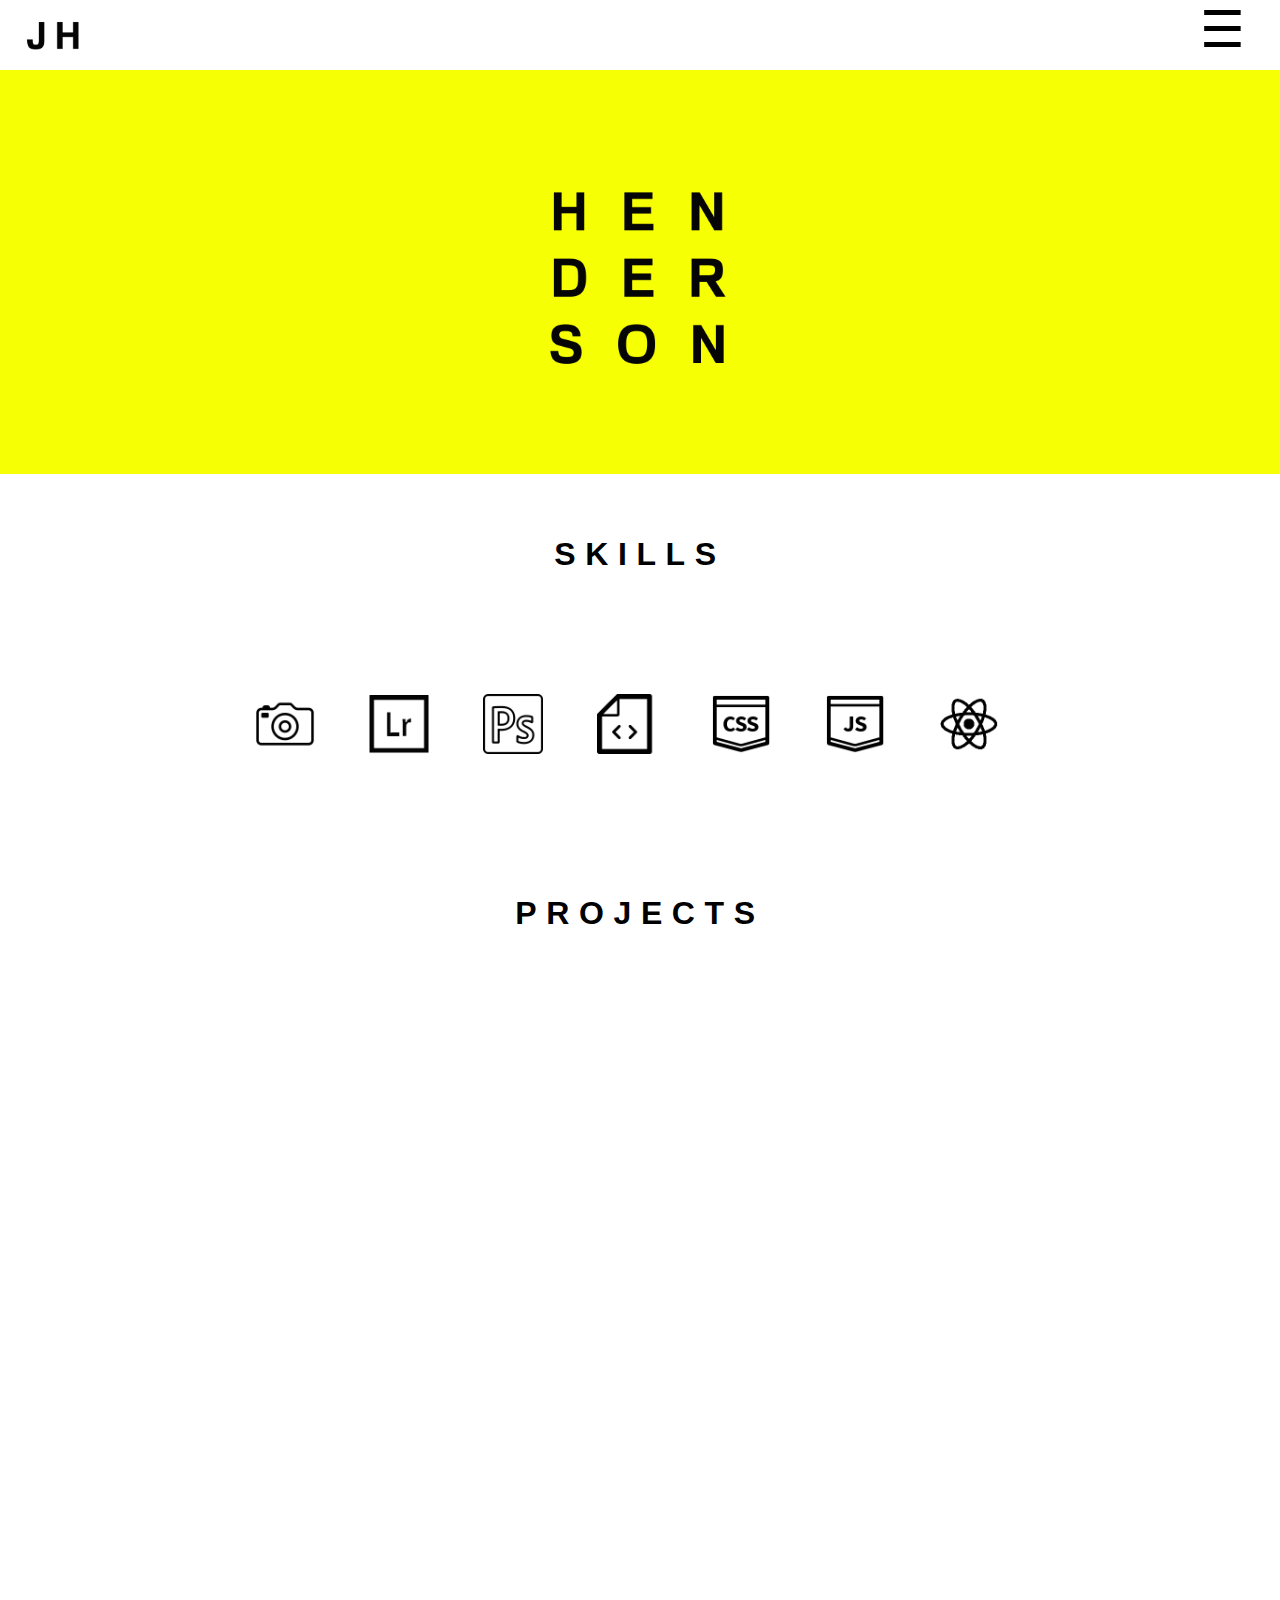
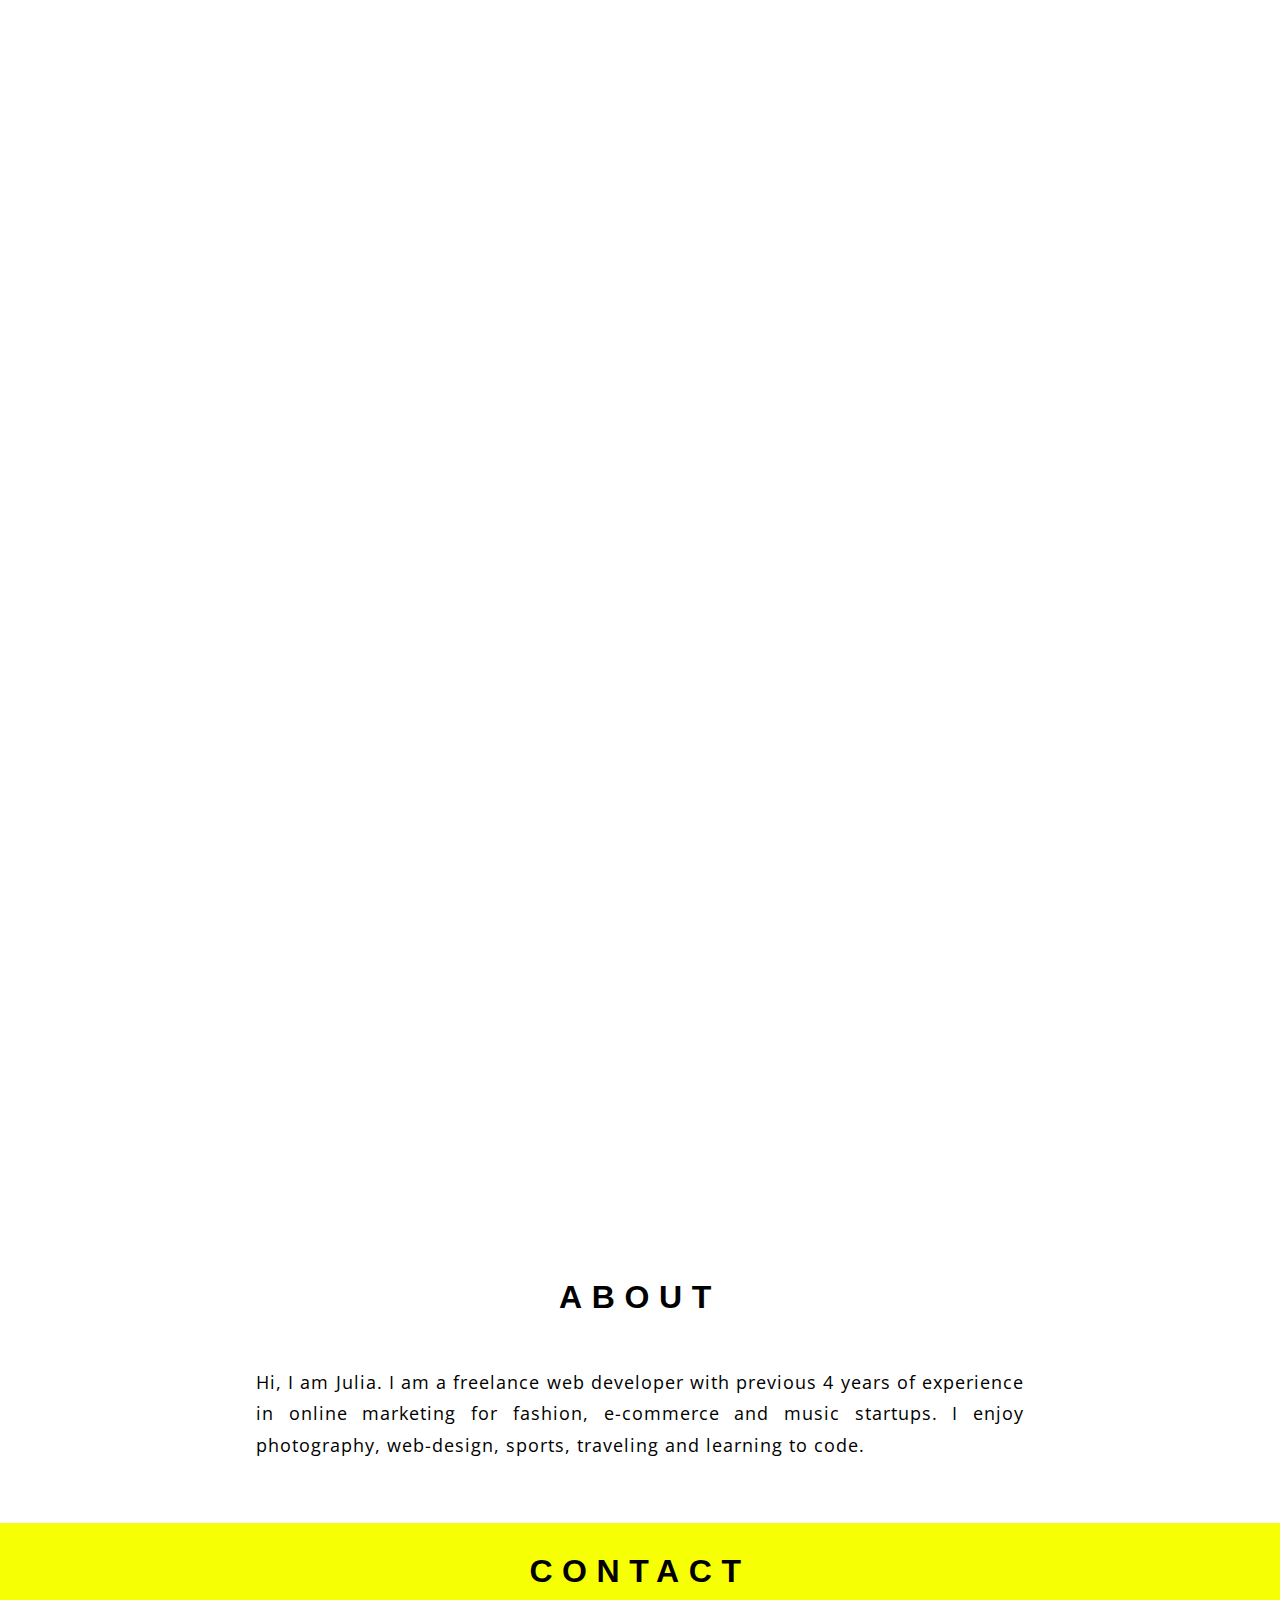
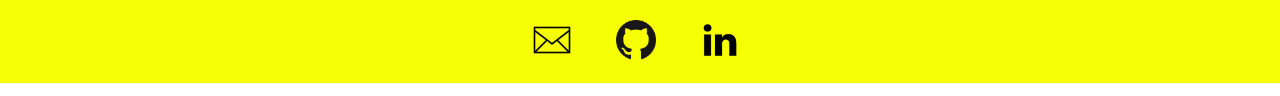
<file: index.html>
<!DOCTYPE html>
<html>
<head>
  <title>Julia Henderson</title>
  <link href='https://fonts.googleapis.com/css?family=Open+Sans:300' rel='stylesheet' type='text/css'>
  <link rel="stylesheet" type="text/css" href="css/reset.css">
  <link rel="stylesheet" type="text/css" href="css/style.css">
  <meta name="viewport" content="width=device-width, initial-scale=1.0">
  <script type="text/javascript">
    function openNav(){
      document.getElementById("mySidenav").style.width = "250px";
    }
    function closeNav(){
      document.getElementById("mySidenav").style.width = "0";
    }
  </script>
  <script type="text/javascript">
    function rollover(main_image) {
      main_image.src="images/henderson_3.png";
    }
    function mouseaway (main_image){
      main_image.src="images/henderson.png"
    }
  </script>
  <script type="text/javascript">
    function openInNewWindow1(){
      window.open("https://github.com/yuliahenderson");
    }
  </script>
  <script type="text/javascript">
    function openInNewWindow2(){
      window.open("https://www.linkedin.com/in/julia-henderson-11b9b73b");
    }
  </script>
</head>
<body>
<div class = "wrapper">
<header>
<div id="logo">
<img class="logo" src="images/jh_logo.png">
</div>
<div id="mySidenav" class="sidenav">
  <a href="#" class="closebtn" onclick="closeNav()">&#215</a>
  <a href="#about_me">About</a>
  <a href="#skills">Skills</a>
  <a href="#projects">Projects</a>
  <a href="#contact_info">Contacts</a>
</div>
<span onclick="openNav()">&#9776</span>
</header>
<section id ="intro_row">
<img class = "hero_logo" src="images/henderson.png" onmouseover="rollover(this)" onmouseout="mouseaway(this)">
</section>
<section id = "skills">
<h2>SKILLS</h2>
<article id = "skills_list">
  <img class ="skills_set" src="images/camera_icon.png">
  <img class ="skills_set " src="images/lightroom_icon.png">
  <img class ="skills_set" src="images/photoshop_icon.png">
  <img class ="skills_set" src="images/html_icon.png">
  <img class ="skills_set" src="images/css_icon.png">
  <img class ="skills_set" src="images/js_icon.png">
  <img class ="skills_set" src="images/react_icon.png">
</article>
</section>
<section id = "projects">
<h2>PROJECTS</h2>
<article class="clearfix" id="projects_list">
<!-- <article id="project_1">
<img class = "project_screenshot" src="images/globallocal.png">
<section class="about_project">
<h3>globalLocal</h3>
<p class="project_text">globalLocal is a curated travel app that helps you to find recommended places to
see/visit around the world. Implemented using JavaScript, React, Node.js Express Framework,
HTML & CSS, GoogleMaps API.</p>
</section>
</article> -->
<!--   <article id="project_1">
    <h3>Photography</h3>
    <iframe src="https://juliahenderson.exposure.co/?embed=true"></iframe>
  </article> -->
  <article id="project_2" class="mobileHide">
<!--     <h3>Web Development</h3> -->
    <iframe src="https://globallocal.herokuapp.com?embed=true"></iframe>
    <iframe src="https://yuliahenderson.github.io/Slot-Machine-Game/index.html?embed=true"></iframe>
    <iframe src="https://yuliahenderson.github.io/TravelPlanner/index.html?embed=true"></iframe>

</article>
<arcitcle class="mobileShow">
<h3><a href="https://github.com/yuliahenderson/globalLocal">globalLocal</a></h3>
<h3><a href="https://github.com/yuliahenderson/Slot-Machine-Game">MusicSlot Game</a></h3>
<h3><a href="https://github.com/yuliahenderson/TravelPlanner">Travel Planner</a></h3>
</arcitcle>
</section>
<section id = "about_me">
  <h2>ABOUT</h2>
  <p>Hi, I am Julia. I am a freelance web developer with previous 4 years of experience in online marketing for fashion, e-commerce and music startups. I enjoy photography, web-design, sports, traveling and learning to code.</p>
</section>
<footer>
  <h2>CONTACT</h2>
  <article id="contact_info">
    <img class="social_media" src="images/email_icon.png" onclick="window.location.href='mailto:yulia.p.henderson@gmail.com'">
    <img class="social_media" src="images/github_icon.png" onclick="openInNewWindow1(this)">
    <img class="social_media" src="images/linkedin_icon.png" onclick="openInNewWindow2(this)">
  </article>
</footer>
</div>
<!-- <script type="text/javascript" src="script.js"></script>
</body>
</html>
</file>
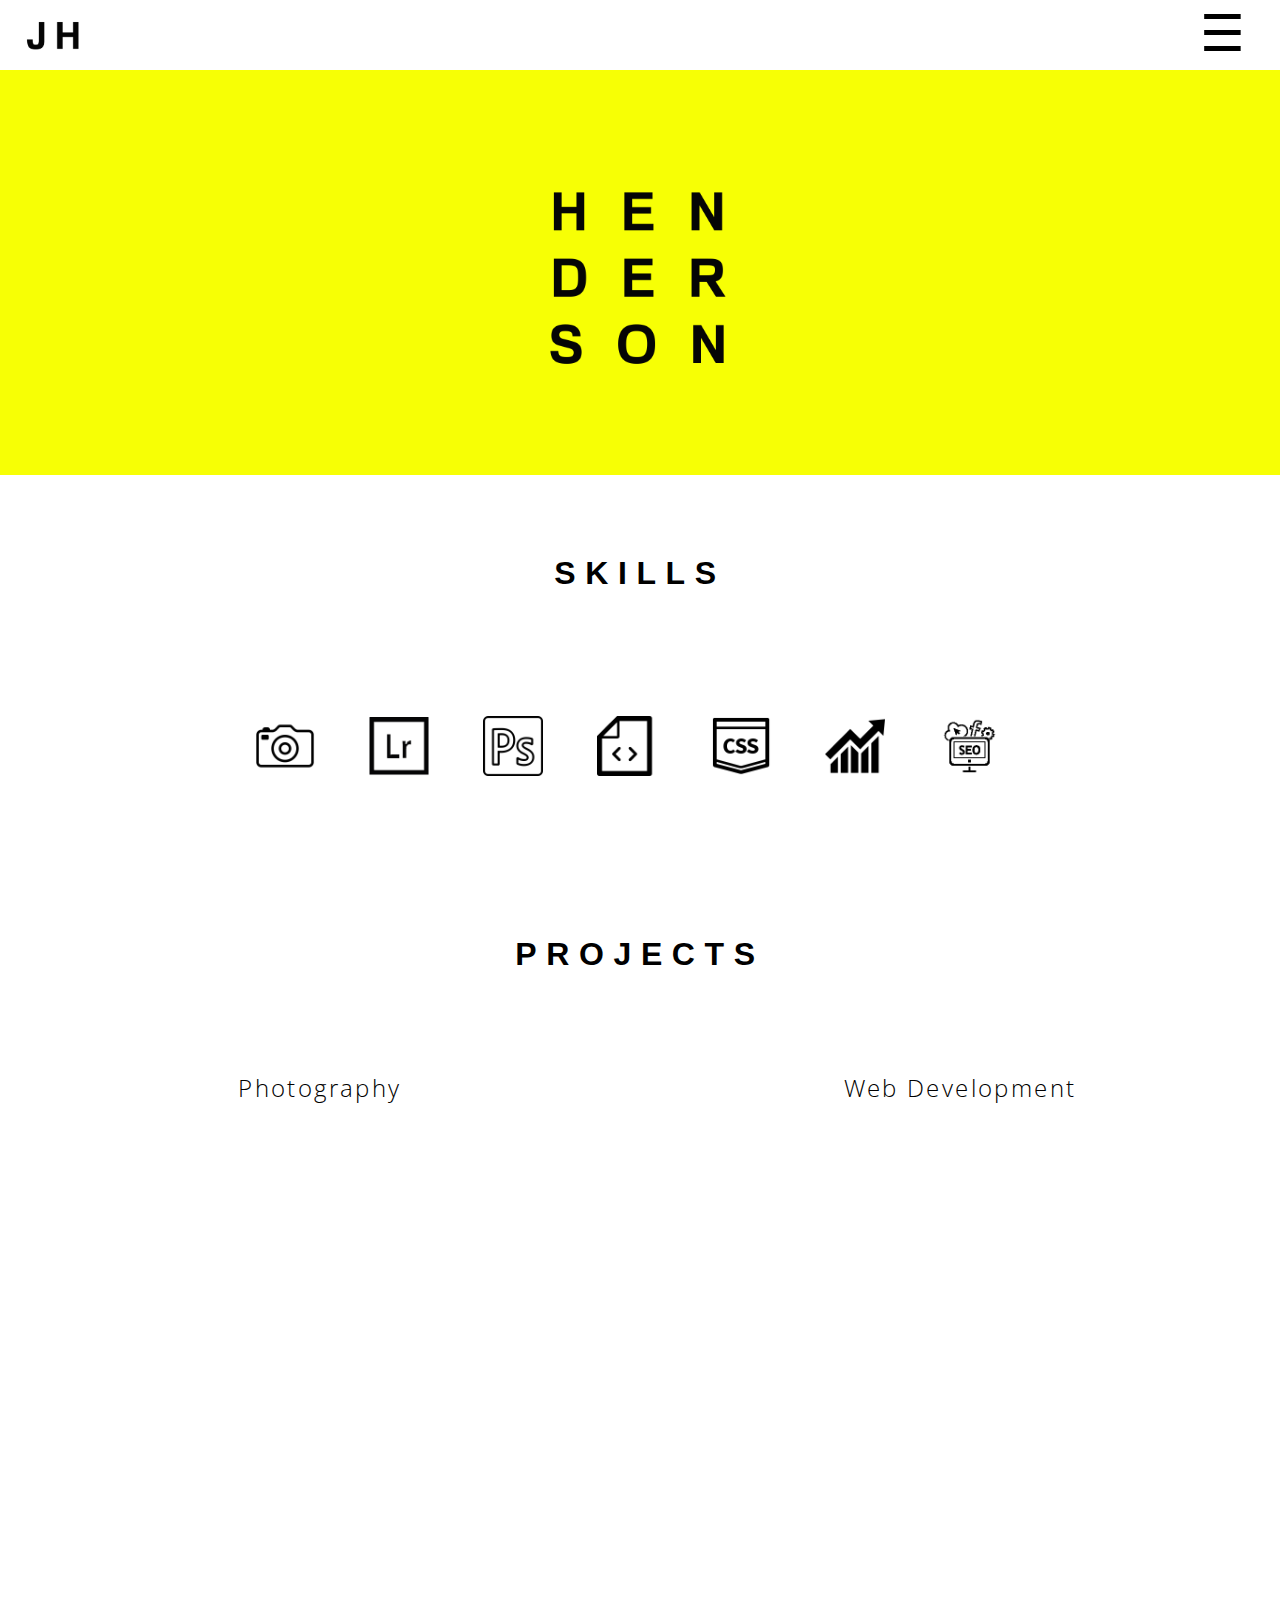
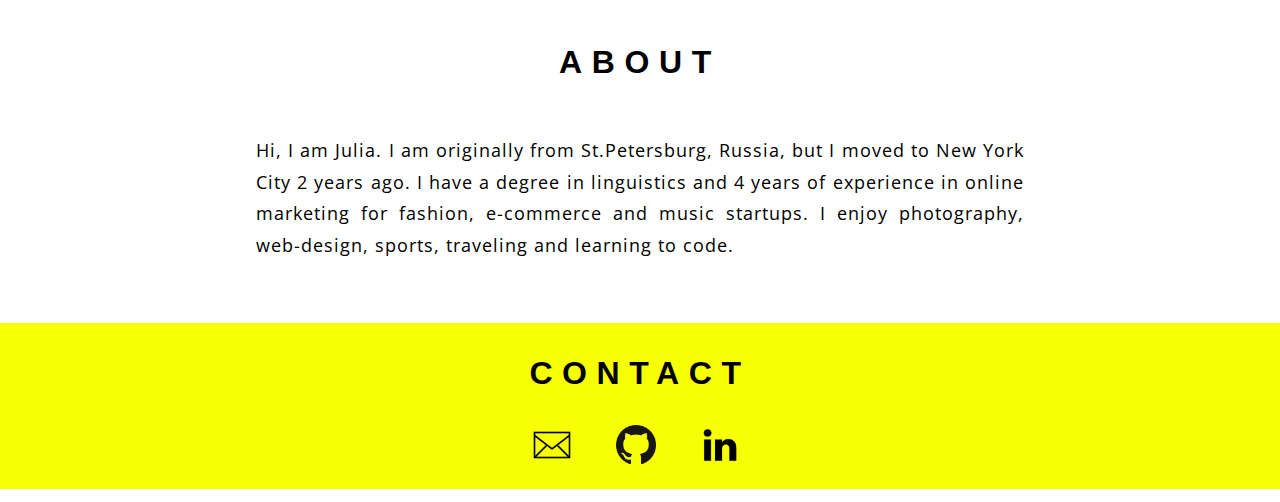
<file: about_me/index.html>
<!DOCTYPE html>
<html>
<head>
 <meta name="viewport" content="width=device-width, initial-scale=1">
<link href='https://fonts.googleapis.com/css?family=Open+Sans:300' rel='stylesheet' type='text/css'>
<link rel="stylesheet" type="text/css" href="css/style.css">
<script type="text/javascript"> 
function rollover (main_image)
{ 
	main_image.src="images/henderson_3.png";
}
function mouseaway (main_image)
{
	main_image.src="images/henderson.png";

}
</script>
<script>
function openNav() {
    document.getElementById("mySidenav").style.width = "250px";
}

function closeNav() {
    document.getElementById("mySidenav").style.width = "0";
}
</script>
<script type="text/javascript">
	function myFunction1() {
		window.open ("https://github.com/yuliahenderson");
	}
</script>
<script type="text/javascript">
	function myFunction2() {
		window.open ("https://www.linkedin.com/in/julia-henderson-11b9b73b");
	}
</script>
<script>
function myFunction3() {
    var popup = document.getElementById('myPopup');
    popup.classList.toggle('show');}
  </script>
  <script>
function myFunction4() {
    var popup = document.getElementById('myPopup_2');
    popup.classList.toggle('show');}
  </script>
  <script>
function myFunction5() {
    var popup = document.getElementById('myPopup_3');
    popup.classList.toggle('show');}
     </script>
     <script>
function myFunction6() {
    var popup = document.getElementById('myPopup_4');
    popup.classList.toggle('show');}
    </script>
        <script>
function myFunction7() {
    var popup = document.getElementById('myPopup_5');
    popup.classList.toggle('show');}
    </script>
    <script>
function myFunction8() {
    var popup = document.getElementById('myPopup_6');
    popup.classList.toggle('show');}
    </script>
        <script>
function myFunction9() {
    var popup = document.getElementById('myPopup_7');
    popup.classList.toggle('show');}
    </script>
</head>
<body>
<div class="wrapper">
<header>
<div id="logo">
<img class="logo" src="images/jh_logo.png">
</div>
<div id="mySidenav" class="sidenav">
<a href="javascript:void(0)" class="closebtn" onclick="closeNav()">&#215</a>
<a href="#about_me">About</a>
<a href="#skills">Skills</a>
<a href="#projects">Projects</a>
<a href="#contact_info">Contact</a>
</div>
<span onclick="openNav()">&#9776</span>
</header>
<section id="intro_row">
<img class="hero_logo" src="images/henderson.png" onmouseover="rollover(this)" onmouseout="mouseaway(this)" />
</section>
<section id="skills">
<h2>SKILLS</h2>
<article id="skills_list">
<div class="popup" onclick="myFunction3()"><img class="skills_set" src="images/camera_icon.png">
  <article class="popuptext" id="myPopup">Photography</article>
</div>
<div class="popup" onclick="myFunction4()"><img class="skills_set" src="images/lightroom_icon.png">
  <article class="popuptext" id="myPopup_2">Lightroom</article>
</div>
<div class="popup" onclick="myFunction5()"><img class="skills_set" src="images/photoshop_icon.png">
  <article class="popuptext" id="myPopup_3">Photoshop</article>
</div>
<div class="popup" onclick="myFunction6()"><img class="skills_set" src="images/html_icon.png">
  <article class="popuptext" id="myPopup_4">HTML5</article>
</div>
<div class="popup" onclick="myFunction7()"><img class="skills_set" src="images/css_icon.png">
  <article class="popuptext" id="myPopup_5">CSS</article>
</div>
<div class="popup" onclick="myFunction8()"><img class="skills_set" src="images/analytics_icon.png">
  <article class="popuptext" id="myPopup_6">Web-Analytics</article>
</div>
<div class="popup" onclick="myFunction9()"><img class="skills_set" src="images/marketing_icon.png">
  <article class="popuptext" id="myPopup_7">Online Marketing</article>
</div>
</article>
</section>
<section id="projects">
<h2>PROJECTS</h2>
<article class="clearfix" id="projects_list">
<article id="project_1">
<h3>Photography</h3>
<iframe src="https://juliahenderson.exposure.co/?embed=true"></iframe>
</article>
<article id="project_2">
<h3>Web Development</h3>
<iframe src="http://yuliahenderson.github.io/unit_9/index.html?embed=true"></iframe>
</article>
</section>
<section id="about_me">
<h2>ABOUT</h2>
<p>Hi, I am Julia. I am originally from St.Petersburg, Russia, but I moved to New York City 2 years ago. I have a degree in linguistics and 4 years of experience in online marketing for fashion, e-commerce and music startups. I enjoy photography, web-design, sports, traveling and learning to code.</p>
</section>
<footer>
<h2>CONTACT</h2>
<article id="contact_info">
<img class="social_media" src="images/email_icon.png" onclick="window.location.href='mailto:yulia.p.henderson@gmail.com'">
<img class="social_media" src="images/github_icon.png" onclick="myFunction1(this)">
<img class="social_media" src="images/linkedin_icon.png" onclick="myFunction2(this)">
</article>
</footer>
</div>
</body>
</html>
</file>
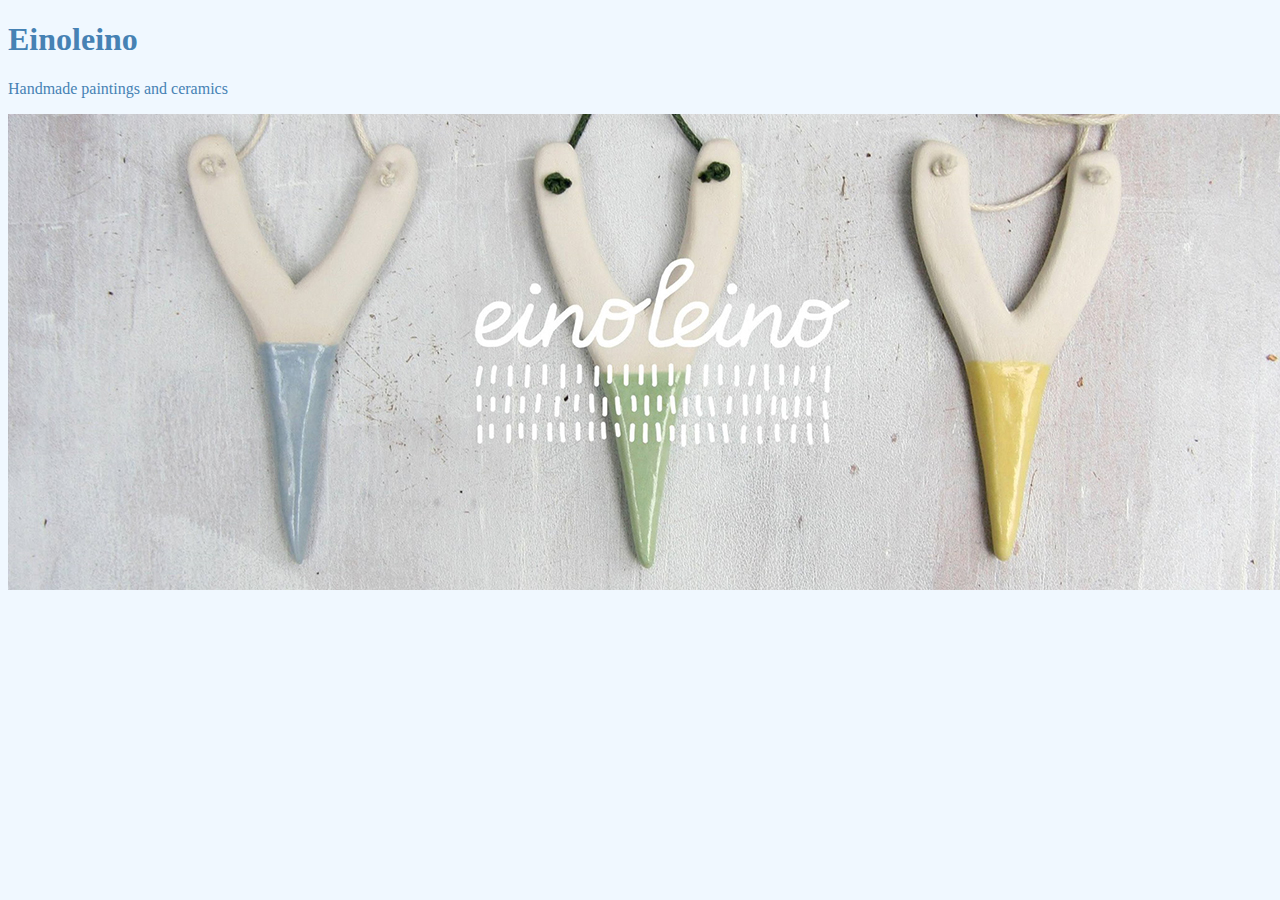
<file: unit_1/index.html>
<!DOCTYPE html>
<html>
<head>
<link rel="stylesheet" type="text/css" href="css/style.css">
	<title>Einoleino</title>
</head>
<body>
<h1>Einoleino</h1>
<p>Handmade paintings and ceramics</p>
<img src="ceramics.jpg" alt="Ceramics Image">

</body>
</html>
</file>
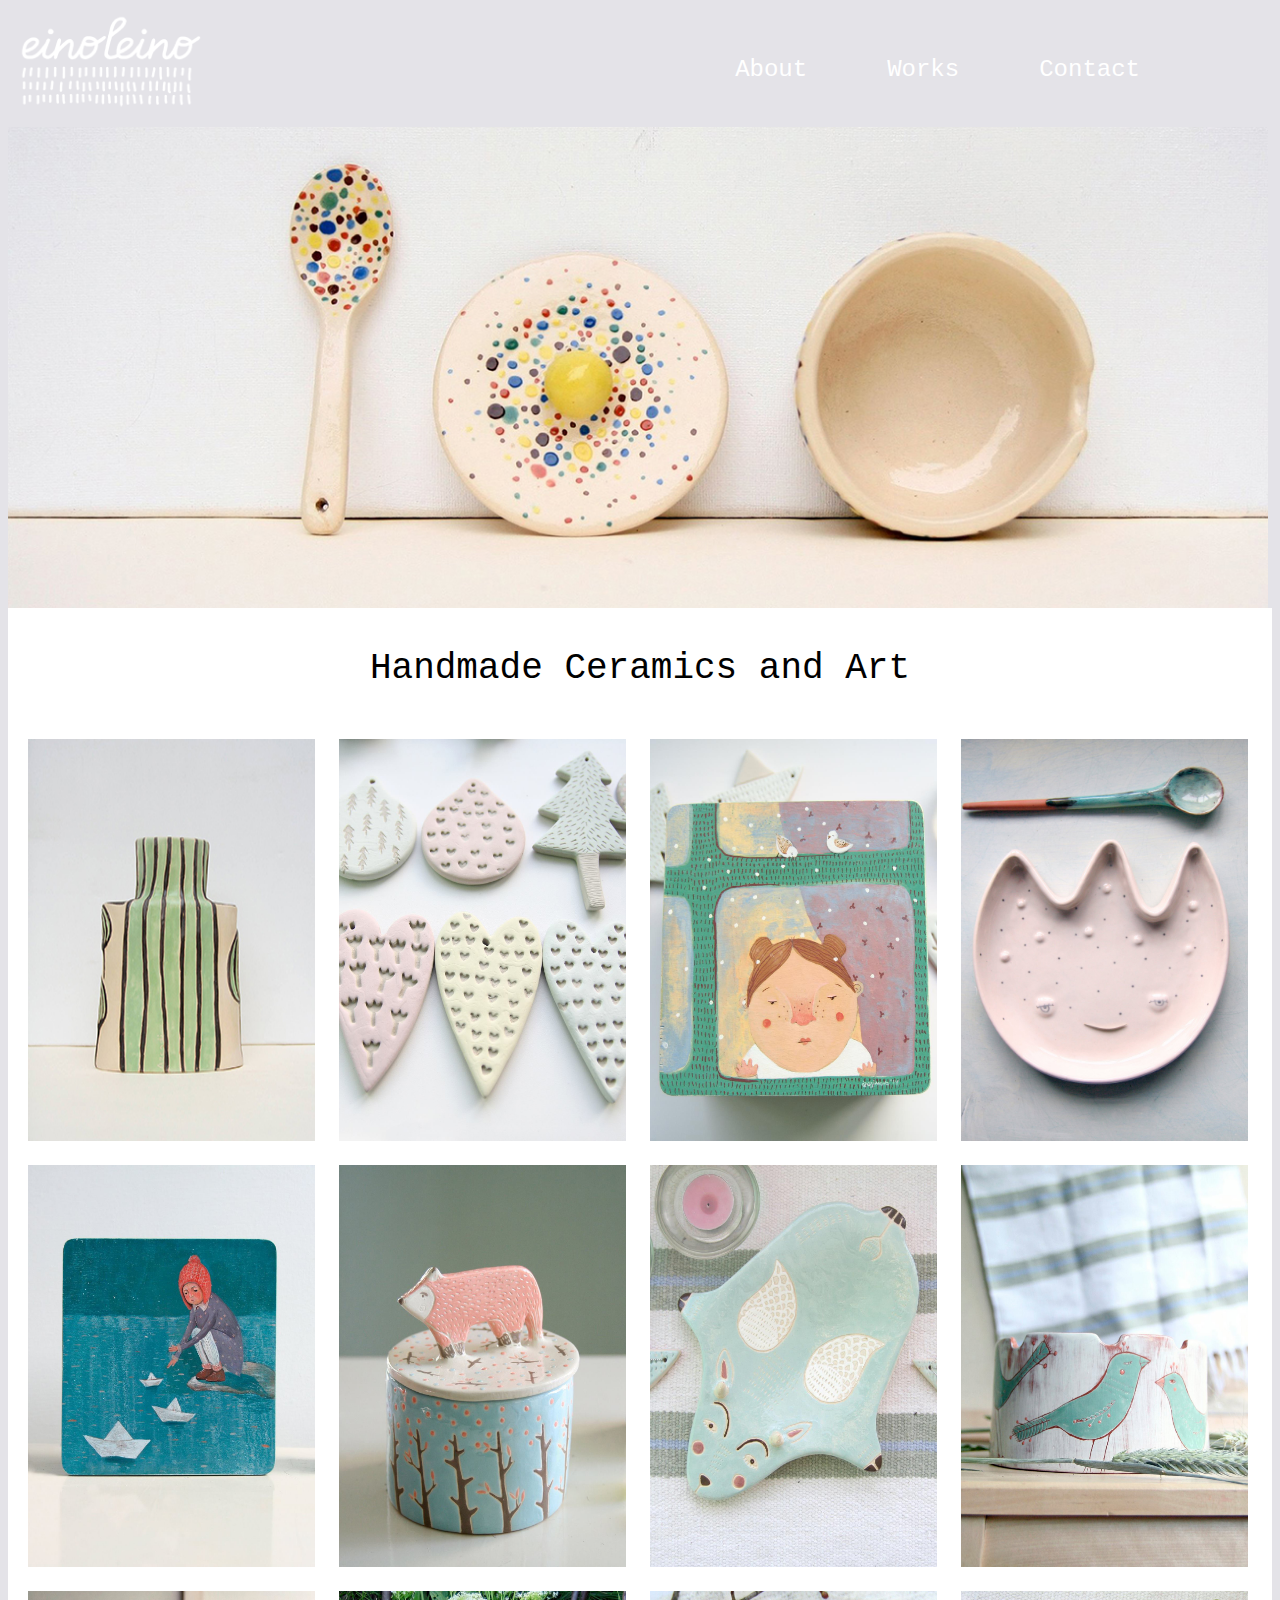
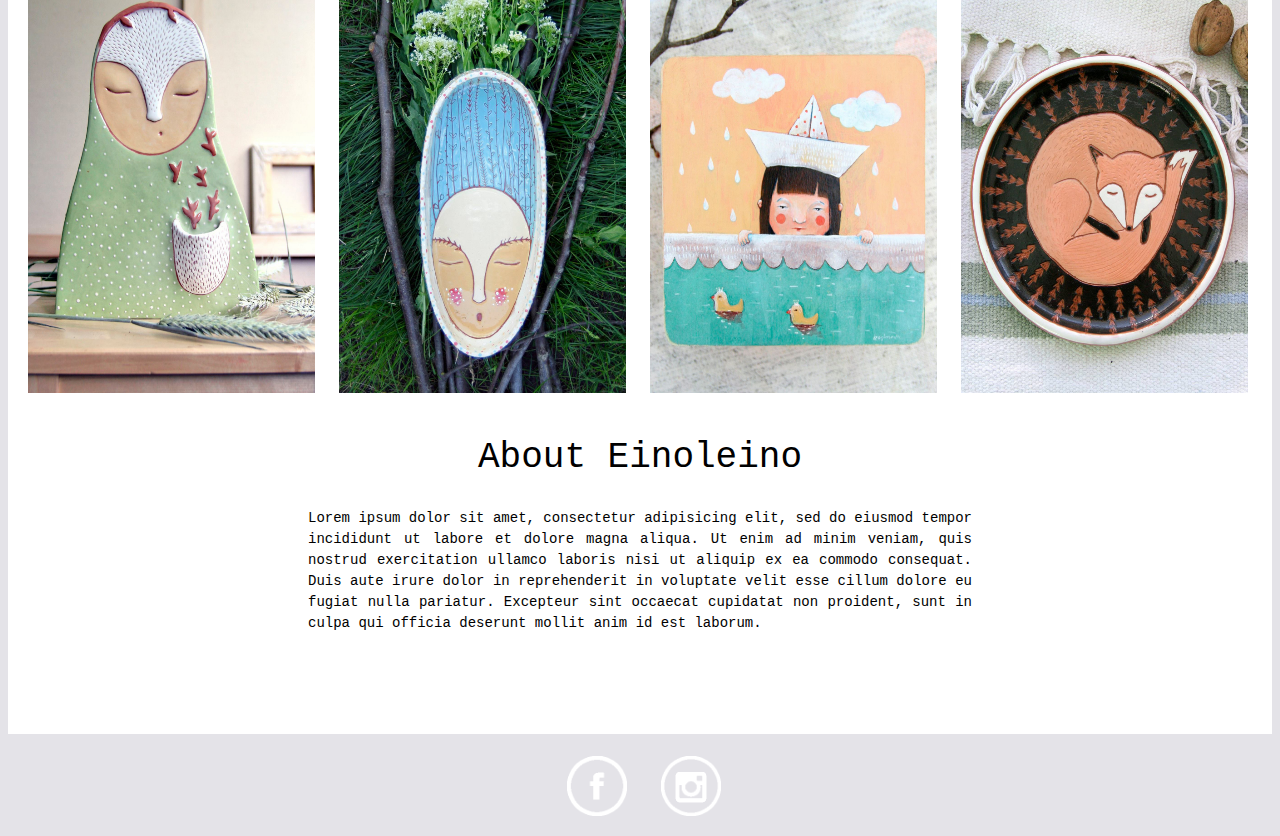
<file: unit_3/index.html>
<!DOCTYPE html>
<html>
<head>
<link rel="stylesheet" type="text/css" href="css/style.css">
</head>
<body>
<img src="images/logo_white.png" style="width:200px;height:115px;">
<ul class="header">
<li>Contact</li>
<li>Works</li>
<li>About</li>
</ul>
<img src="images/hero_image.jpg" alt="Ceramics Image" title "Handmade Ceramics and Art" style="width:1260px; height:483px">
<div id="below_the_fold">
<h1>Handmade Ceramics and Art</h1>
<p class="products">
<img src="images/ceramic_vase.jpg" hspace=10 vspace=10 style="width:287px;height:402px;">
<img src="images/ceramic_toys.jpg" hspace=10 vspace=10 style="width:287px;height:402px;">
<img src="images/painted_box.jpg" hspace=10 vspace=10 style="width:287px;height:402px;">
<img src="images/ceramic_plate.jpg" hspace=10 vspace=10 style="width:287px;height:402px;">
<img src="images/painted_box_2.jpg" hspace=10 vspace=10 style="width:287px;height:402px;">
<img src="images/ceramic_pot_2.jpg" hspace=10 vspace=10 style="width:287px;height:402px;">
<img src="images/ceramic_plate_3.jpg" hspace=10 vspace=10 style="width:287px;height:402px;">
<img src="images/ceramic_vase_3.jpg" hspace=10 vspace=10 style="width:287px;height:402px;">
<img src="images/ceramic_vase_2.jpg" hspace=10 vspace=10 style="width:287px;height:402px;">
<img src="images/ceramic_plate_2.jpg" hspace=10 vspace=10 style="width:287px;height:402px;">
<img src="images/painted_box_4.jpg" hspace=10 vspace=10 style="width:287px;height:402px;">
<img src="images/ceramic_plate_4.jpg" hspace=10 vspace=10 style="width:287px;height:402px;">
</p>
<h2>About Einoleino</h2>
<p class="text"> Lorem ipsum dolor sit amet, consectetur adipisicing elit, sed do eiusmod tempor incididunt ut labore et dolore magna aliqua. Ut enim ad minim veniam, quis nostrud exercitation ullamco laboris nisi ut aliquip ex ea commodo consequat. Duis aute irure dolor in reprehenderit in voluptate velit esse cillum dolore eu fugiat nulla pariatur. Excepteur sint occaecat cupidatat non proident, sunt in culpa qui officia deserunt mollit anim id est laborum.</p>
</div>
<footer>
<ul class="footer">
<a href="https://www.facebook.com/einoleino.deco"><img src="images/fb.png" style="width: 60px; height: 60px;"></a>
<a href="https://www.instagram.com/izosimova_nadia"><img src="images/insta.png" style="width: 60px; height: 60px;"></a>
</footer>
</body>
</html>
</file>
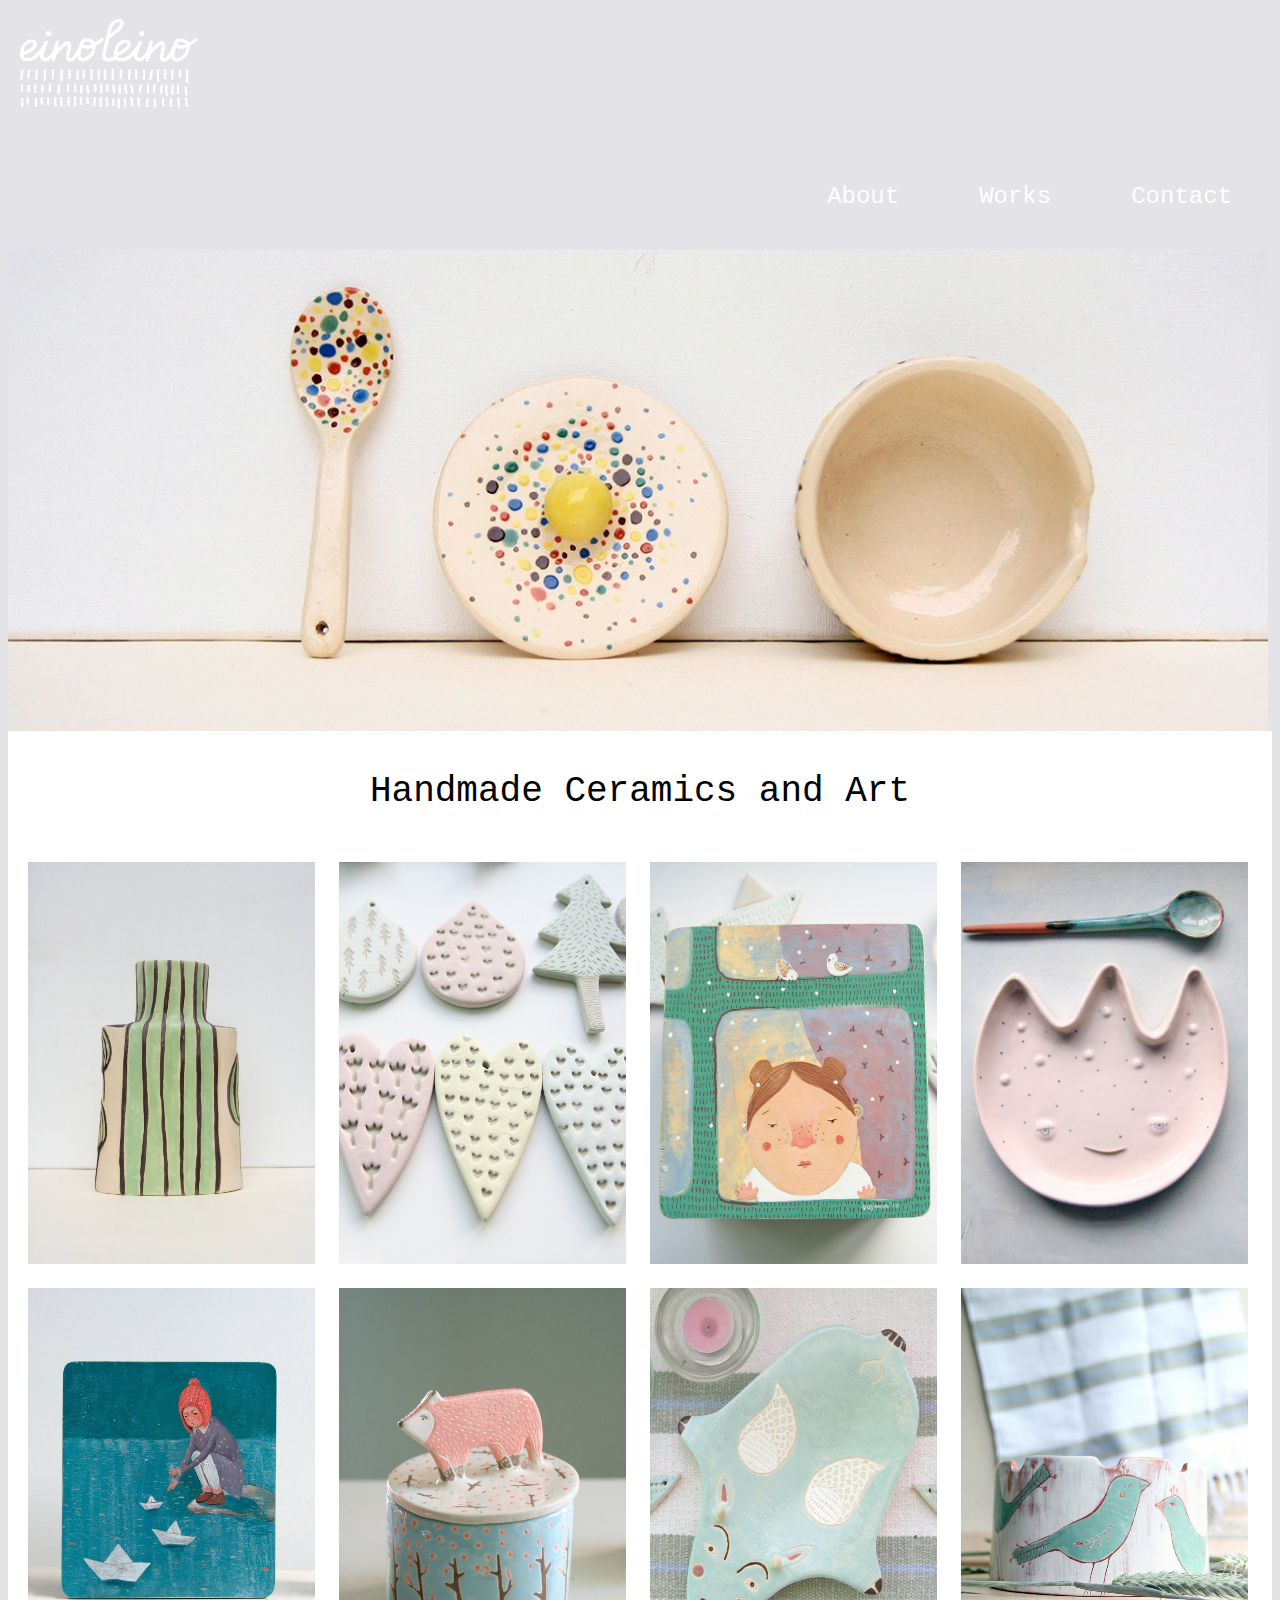
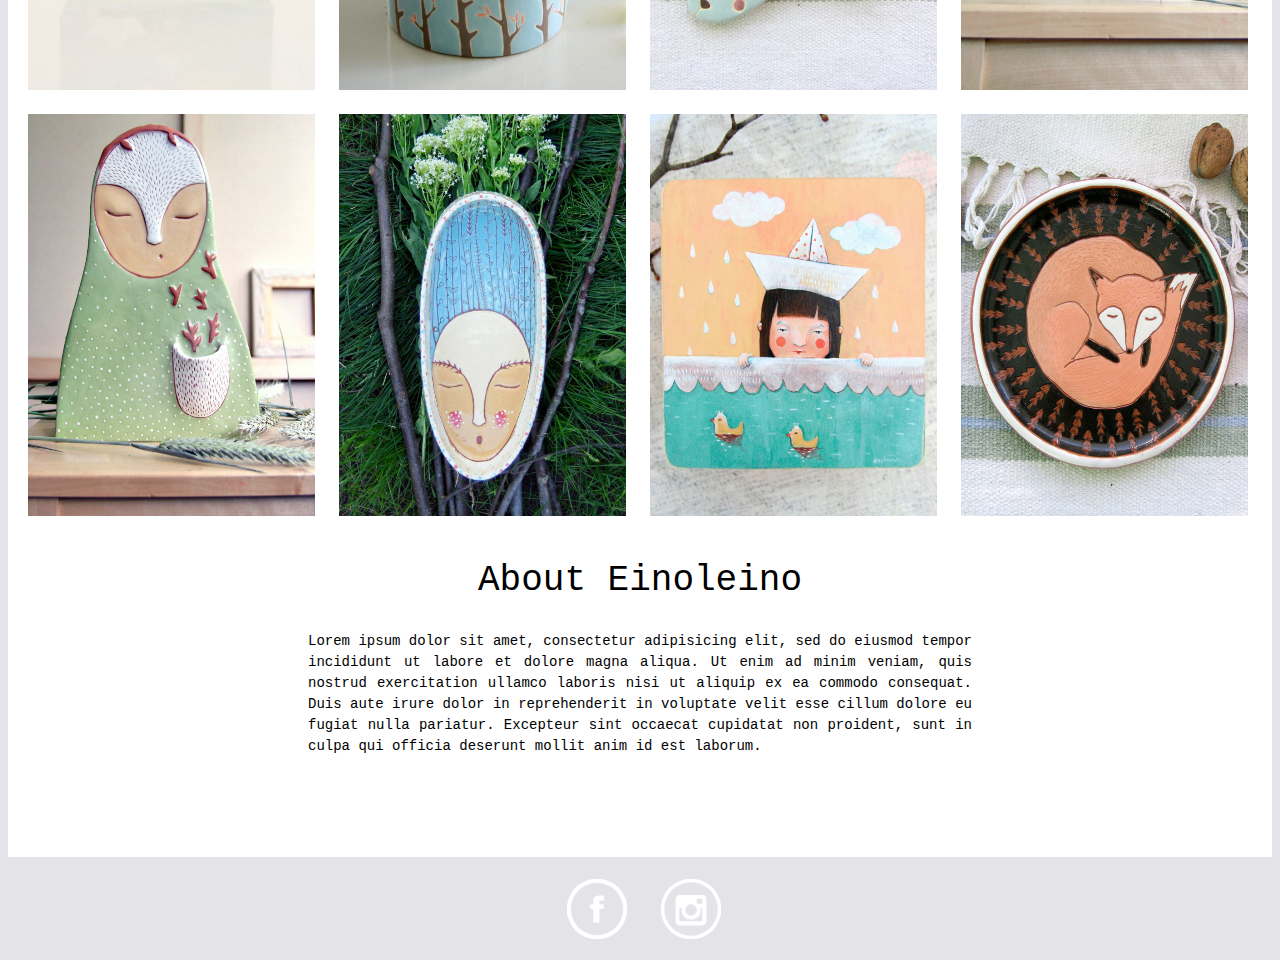
<file: unit_4/index.html>
<!DOCTYPE html>
<html>
<head>
<link rel="stylesheet" type="text/css" href="css/style.css">
</head>
<body>
<img src="images/logo_white.png" style="width:200px;height:115px;">
<ul class="info">
<li>Contact</li>
<li>Works</li>
<li>About</li>
</ul>
<img src="images/hero_image.jpg" alt="Ceramics Image" title "Handmade Ceramics and Art" style="width:1260px; height:483px">
<div id="below_the_fold">
<h1>Handmade Ceramics and Art</h1>
<p class="products">
<img src="images/ceramic_vase.jpg" hspace=10 vspace=10 style="width:287px;height:402px;">
<img src="images/ceramic_toys.jpg" hspace=10 vspace=10 style="width:287px;height:402px;">
<img src="images/painted_box.jpg" hspace=10 vspace=10 style="width:287px;height:402px;">
<img src="images/ceramic_plate.jpg" hspace=10 vspace=10 style="width:287px;height:402px;">
<img src="images/painted_box_2.jpg" hspace=10 vspace=10 style="width:287px;height:402px;">
<img src="images/ceramic_pot_2.jpg" hspace=10 vspace=10 style="width:287px;height:402px;">
<img src="images/ceramic_plate_3.jpg" hspace=10 vspace=10 style="width:287px;height:402px;">
<img src="images/ceramic_vase_3.jpg" hspace=10 vspace=10 style="width:287px;height:402px;">
<img src="images/ceramic_vase_2.jpg" hspace=10 vspace=10 style="width:287px;height:402px;">
<img src="images/ceramic_plate_2.jpg" hspace=10 vspace=10 style="width:287px;height:402px;">
<img src="images/painted_box_4.jpg" hspace=10 vspace=10 style="width:287px;height:402px;">
<img src="images/ceramic_plate_4.jpg" hspace=10 vspace=10 style="width:287px;height:402px;">
</p>
<h2>About Einoleino</h2>
<p class="text"> Lorem ipsum dolor sit amet, consectetur adipisicing elit, sed do eiusmod tempor incididunt ut labore et dolore magna aliqua. Ut enim ad minim veniam, quis nostrud exercitation ullamco laboris nisi ut aliquip ex ea commodo consequat. Duis aute irure dolor in reprehenderit in voluptate velit esse cillum dolore eu fugiat nulla pariatur. Excepteur sint occaecat cupidatat non proident, sunt in culpa qui officia deserunt mollit anim id est laborum.</p>
</div>
<footer>
<ul class="footer">
<a href="https://www.facebook.com/einoleino.deco"><img src="images/fb.png" style="width: 60px; height: 60px;"></a>
<a href="https://www.instagram.com/izosimova_nadia"><img src="images/insta.png" style="width: 60px; height: 60px;"></a>
</footer>
</body>
</html>
</file>
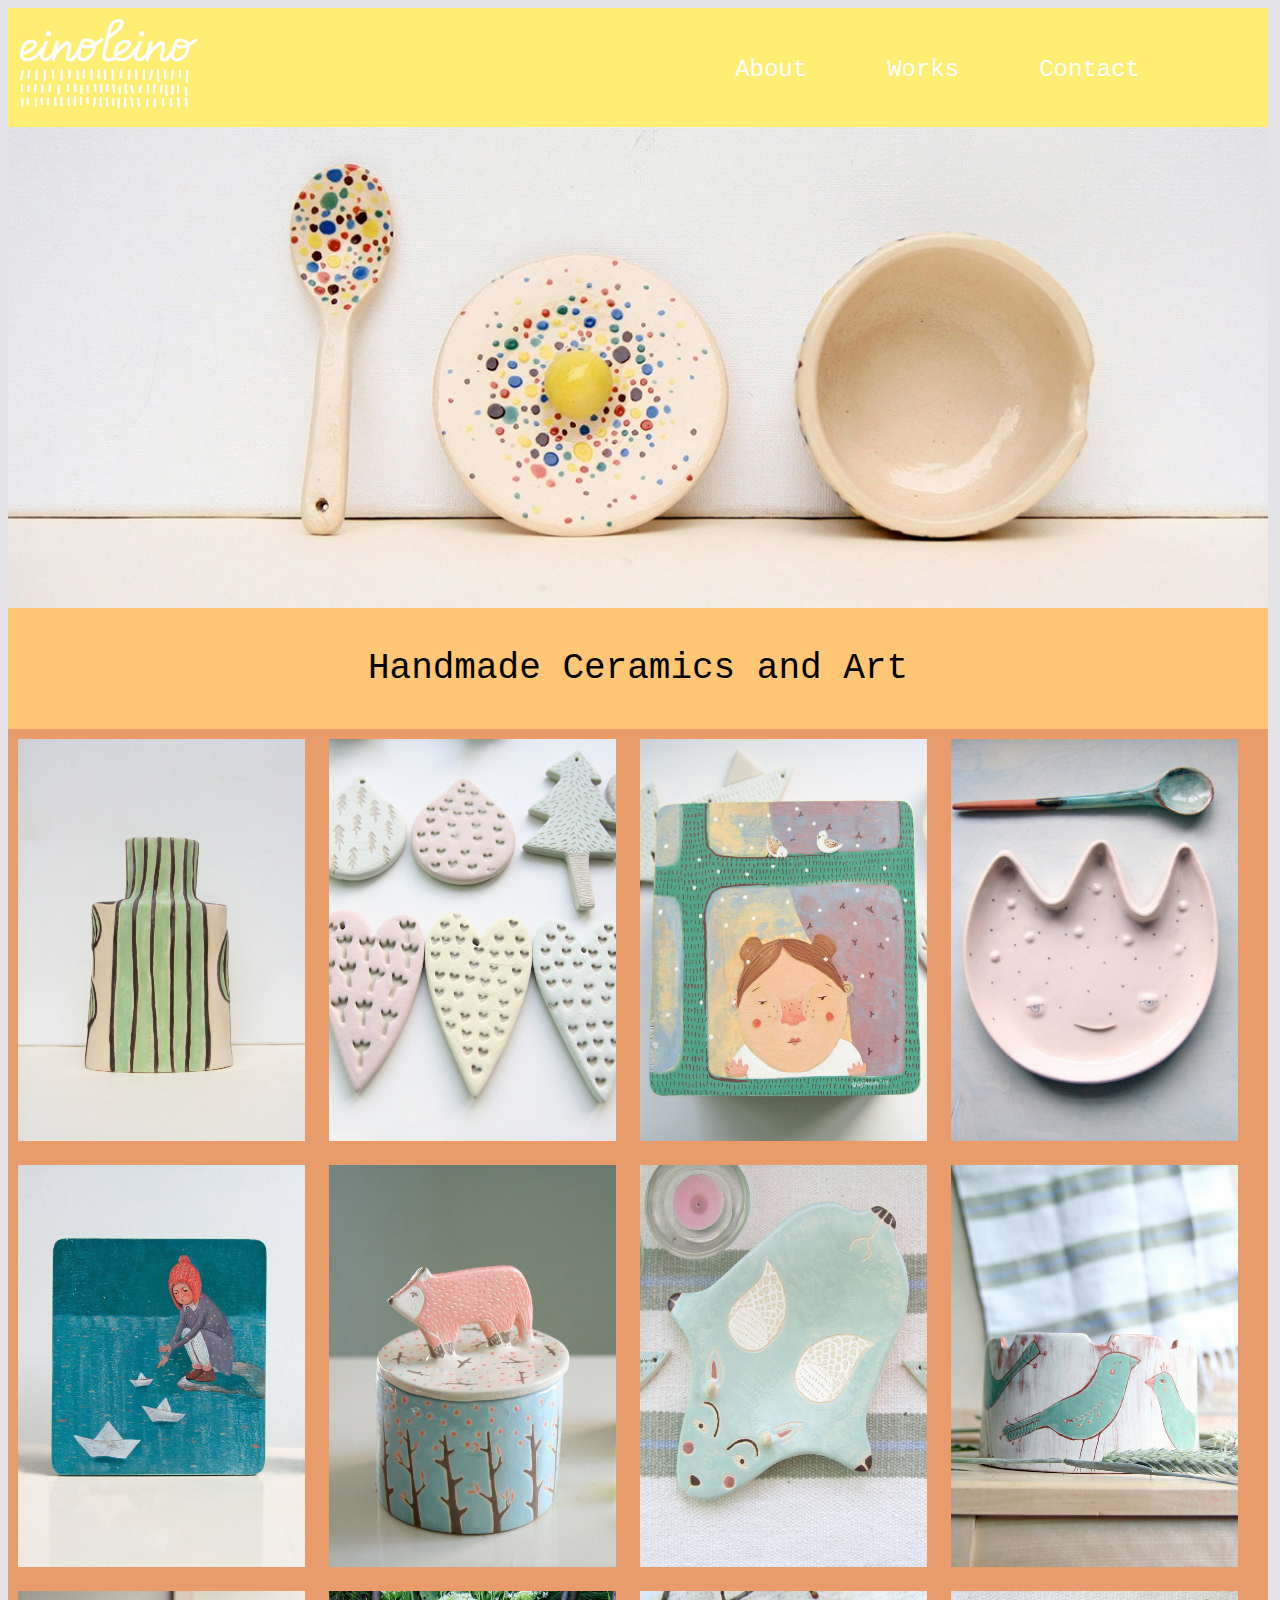
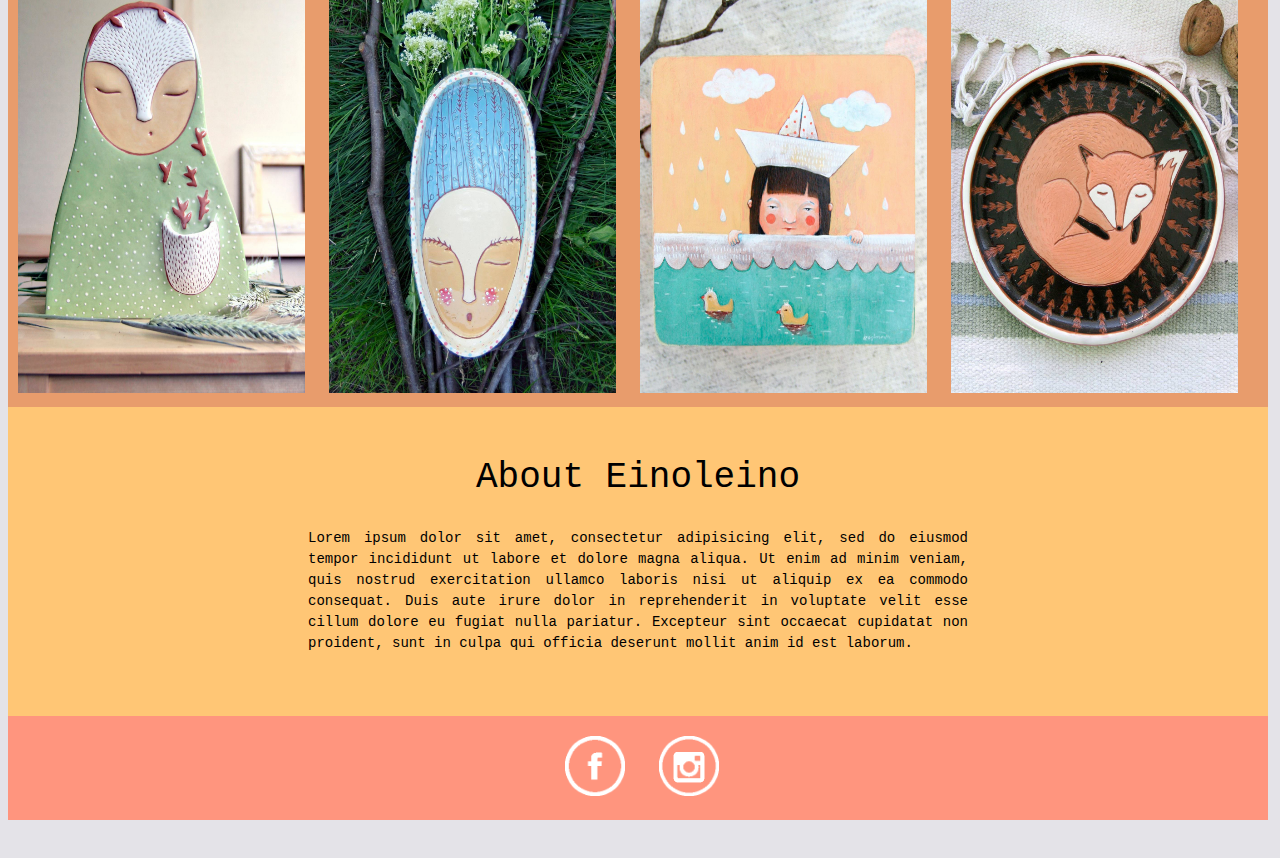
<file: unit_5/index.html>
<!DOCTYPE html>
<html>
<head>
<link rel="stylesheet" type="text/css" href="css/style.css">
</head>
<body>
<div class="wrapper">
<header>
<img src="images/logo_white.png" style="width:200px;height:115px;">
<ul class="navigation">
<li>Contact</li>
<li>Works</li>
<li>About</li>
</ul>
<section id="hero_image">
<img src="images/hero_image.jpg" alt="Ceramics Image" title "Handmade Ceramics and Art" style="width:1260px; height:483px">
</section>
</header>
<section id="below_the_fold">
<aside class="description">
<h1>Handmade Ceramics and Art</h1>
</aside>
<article class="products">
<img src="images/ceramic_vase.jpg" hspace=10 vspace=10 style="width:287px;height:402px;">
<img src="images/ceramic_toys.jpg" hspace=10 vspace=10 style="width:287px;height:402px;">
<img src="images/painted_box.jpg" hspace=10 vspace=10 style="width:287px;height:402px;">
<img src="images/ceramic_plate.jpg" hspace=10 vspace=10 style="width:287px;height:402px;">
<img src="images/painted_box_2.jpg" hspace=10 vspace=10 style="width:287px;height:402px;">
<img src="images/ceramic_pot_2.jpg" hspace=10 vspace=10 style="width:287px;height:402px;">
<img src="images/ceramic_plate_3.jpg" hspace=10 vspace=10 style="width:287px;height:402px;">
<img src="images/ceramic_vase_3.jpg" hspace=10 vspace=10 style="width:287px;height:402px;">
<img src="images/ceramic_vase_2.jpg" hspace=10 vspace=10 style="width:287px;height:402px;">
<img src="images/ceramic_plate_2.jpg" hspace=10 vspace=10 style="width:287px;height:402px;">
<img src="images/painted_box_4.jpg" hspace=10 vspace=10 style="width:287px;height:402px;">
<img src="images/ceramic_plate_4.jpg" hspace=10 vspace=10 style="width:287px;height:402px;">
</article>
<aside class="about">
<h2>About Einoleino</h2>
<p class="text"> Lorem ipsum dolor sit amet, consectetur adipisicing elit, sed do eiusmod tempor incididunt ut labore et dolore magna aliqua. Ut enim ad minim veniam, quis nostrud exercitation ullamco laboris nisi ut aliquip ex ea commodo consequat. Duis aute irure dolor in reprehenderit in voluptate velit esse cillum dolore eu fugiat nulla pariatur. Excepteur sint occaecat cupidatat non proident, sunt in culpa qui officia deserunt mollit anim id est laborum.</p>
</aside>
</section>
<footer>
<ul class="social_media">
<a href="https://www.facebook.com/einoleino.deco"><img src="images/fb.png" style="width: 60px; height: 60px;"></a>
<a href="https://www.instagram.com/izosimova_nadia"><img src="images/insta.png" style="width: 60px; height: 60px;"></a>
</ul>
</footer>
</div>
</body>
</html>
</file>
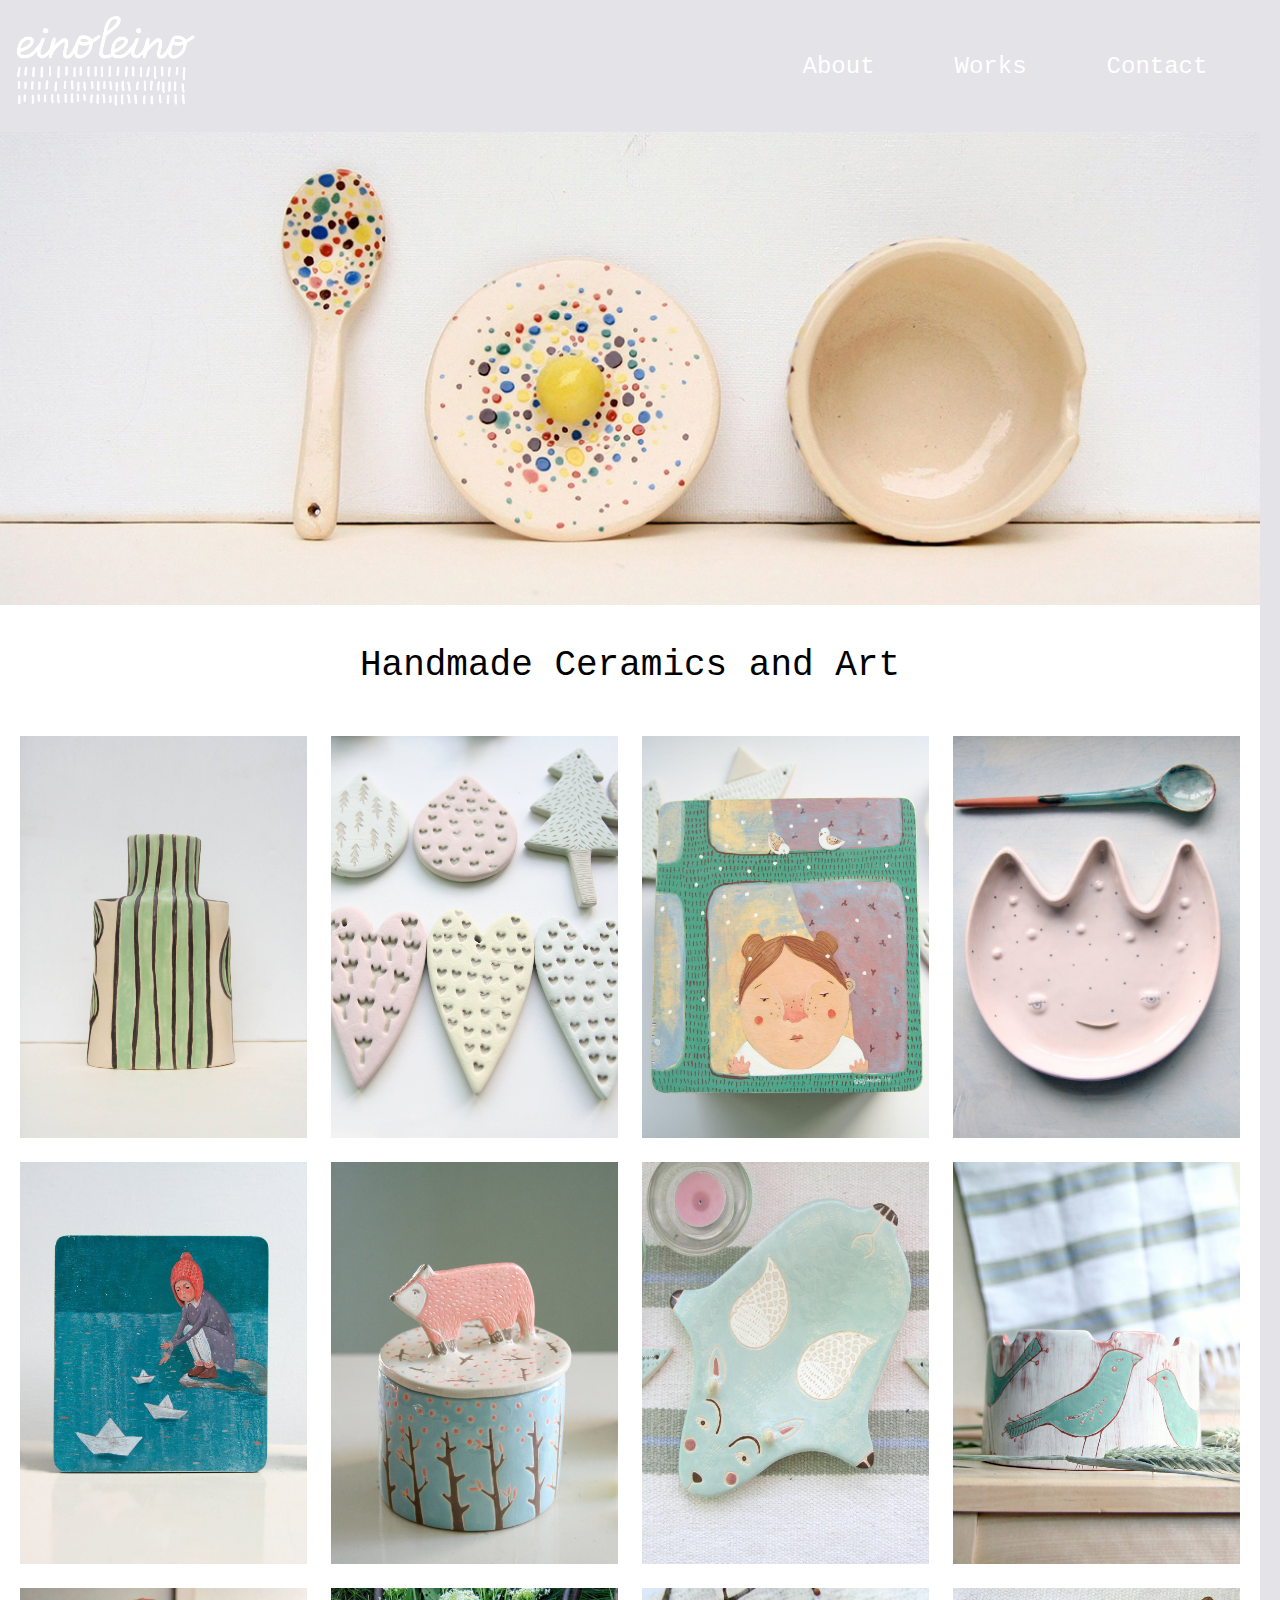
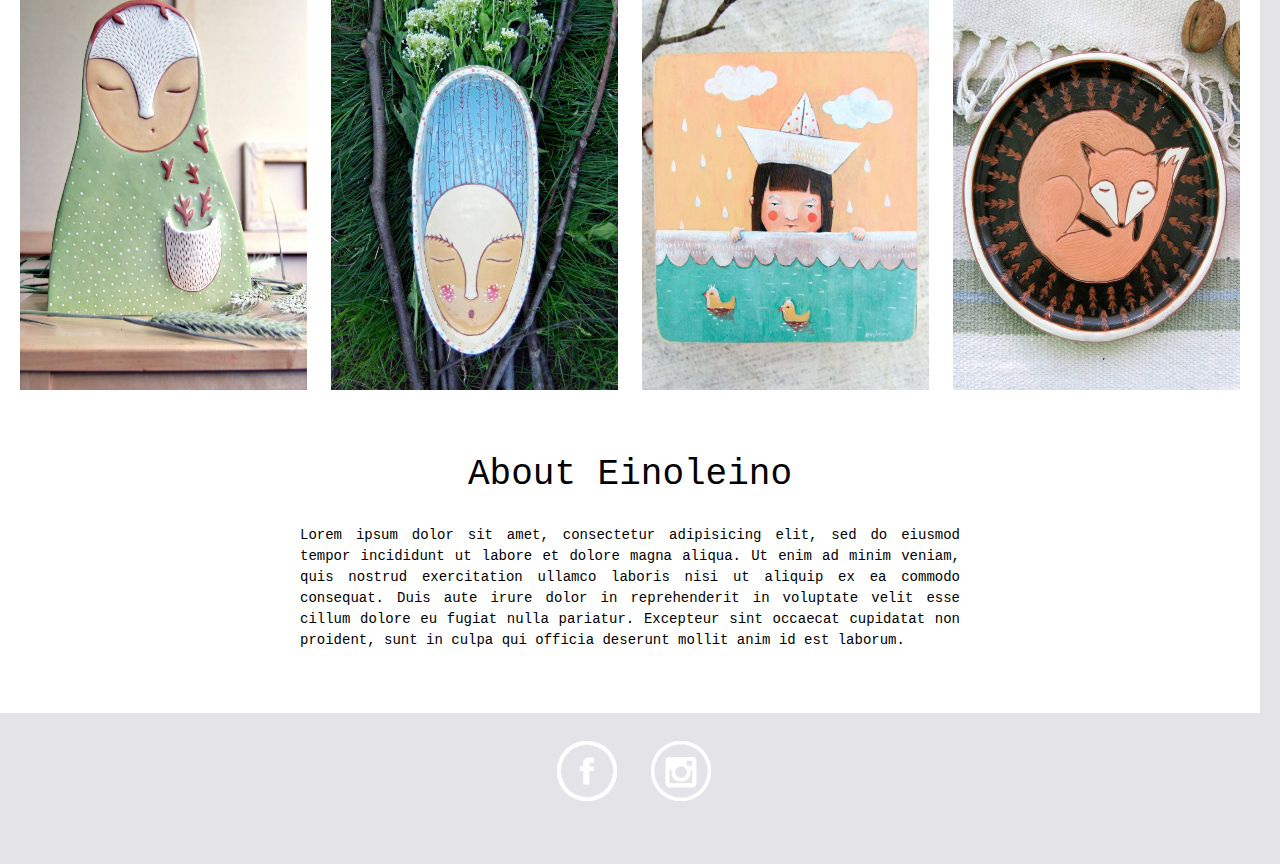
<file: unit_6/index.html>
<!DOCTYPE html>
<html>
<head>
<link rel="stylesheet" type="text/css" href="css/style.css">
</head>
<body>
<div class="wrapper">
<header>
<div id="logo">
<img class="logo" src="images/logo_white.png">
</div>
<div id="navigation">
<nav class="clearfix">
<a href="index.html">Contact</a>
<a href="works.html">Works</a>
<a href="contact.html">About</a>
</nav>
</div>
<section id="hero_image">
<img class="hero" src="images/hero_image.jpg" alt="Ceramics Image" title "Handmade Ceramics and Art">
</section>
</header>
<section id="below_the_fold">
<aside class="description">
<h1>Handmade Ceramics and Art</h1>
</aside>
<article class="products"> 
<img class="product-image" src="images/ceramic_vase.jpg">
<img class="product-image" src="images/ceramic_toys.jpg">
<img class="product-image" src="images/painted_box.jpg">
<img class="product-image" src="images/ceramic_plate.jpg">
<img class="product-image" src="images/painted_box_2.jpg">
<img class="product-image" src="images/ceramic_pot_2.jpg">
<img class="product-image" src="images/ceramic_plate_3.jpg">
<img class="product-image" src="images/ceramic_vase_3.jpg">
<img class="product-image" src="images/ceramic_vase_2.jpg">
<img class="product-image" src="images/ceramic_plate_2.jpg">
<img class="product-image" src="images/painted_box_4.jpg">
<img class="product-image" src="images/ceramic_plate_4.jpg">
</article>
<aside class="about">
<h2>About Einoleino</h2>
<p class="text"> Lorem ipsum dolor sit amet, consectetur adipisicing elit, sed do eiusmod tempor incididunt ut labore et dolore magna aliqua. Ut enim ad minim veniam, quis nostrud exercitation ullamco laboris nisi ut aliquip ex ea commodo consequat. Duis aute irure dolor in reprehenderit in voluptate velit esse cillum dolore eu fugiat nulla pariatur. Excepteur sint occaecat cupidatat non proident, sunt in culpa qui officia deserunt mollit anim id est laborum.</p>
</aside>
</section>
<footer>
<ul class="social_media">
<a href="https://www.facebook.com/einoleino.deco"><img src="images/fb.png" style="width: 60px; height: 60px;"></a>
<a href="https://www.instagram.com/izosimova_nadia"><img src="images/insta.png" style="width: 60px; height: 60px;"></a>
</ul>
</footer>
</div>
</body>
</html>
</file>
<file: css/style.css>
body {
  background: #FFFFFF;
  margin: 0;
  font-size: 16px;
}
.wrapper {
  width: 100%;
  margin: 0;
}
header {
  background-color: #FFFFFF;
  width: 100%;
  height: 3.75em;
  padding: 0.3125em;
}
#logo {
  float: left;
  background: #FFFFFF;
  padding-left: 1.25em;
  padding-top: 0.635em;
}
.logo {
  height: 2.5em;
}
.sidenav {
  width: 21%;
  width: 0;
  position: absolute;
  z-index: 1;
  top: 70px;
  right: 0;
  background: #111;
  overflow-x: hidden;
  transition: 0.5s;
  padding-top: 4.4%;
  padding-bottom: 4.3%;
}
.sidenav a {
  padding: 30px 10px 17px 80px;
  text-decoration: none;
  font-family: "Open Sans", sans-serif;
  font-size: 1.5625em;
  letter-spacing: 3px;
  color: #818181;
  display: block;
  transition: 0.3s;
}
.sidenav a:hover, .offcanvas a:focus {
  color: #F7FF05;
}
.closebtn {
  position: absolute;
  top:0;
  right: 25px;
  font-size: 36px;
  margin-left: 50px;
}
span {
  font-size: 3.125em;
  margin-right: 40px;
  float: right;
  cursor: pointer;
}
.show {
  visibility: visible;
  -webkit-animation: fadeIn 1s;
  animation: fadeIn 1s;
}
@-webkit-keyframes fadeIn {
  from {opacity: 0;}
  to {opacity: 1;}
}
@keyframes fadeIn {
  from {opacity: 0;}
  to {opacity: 1;}
}
#intro_row {
  background: #F7FF05;
  width: 100%;
  height: auto;
}
.hero_logo {
  width: 17%;
  margin: 6% 41.5%;
}
#skills {
  margin: 2em auto;
}
h2 {
  font-family: "Open Sans-Bold", sans-serif;
  font-size: 2em;
  font-weight: bold;
  text-align: center;
  letter-spacing: 0.3em;
  margin: 0;
  padding-top: 1em;
}
/*h3 {
  font-family: "Open Sans", sans-serif;
  font-size: 1.5em;
  text-align: center;
  padding: 10px;
  letter-spacing: 0.1em;
  font-weight: lighter;
  -webkit-transition-duration: 0,4s;
  transition-duration: 0.4s;
}*/
/*h3:hover {
  background: #F7FF05;
  border-radius: 30px;
}*/
#skills_list {
  margin: 4% 18%;
  padding: 3em 0 3em 0;
}
.skills_set {
  height: 60px;
  padding: 25px;
  -webkit-transition-duration: 0.4s;
  transition-duration: 0.4s;
}
.skills_set:hover {
  background: #F7FF05;
  border-radius: 30px;
}
iframe {
  width: 100%;
  height: 600px;
  margin-bottom: 5px;
  border: none;
}
#projects {
  /*margin: 2em auto;*/
  margin-top: -1em;
  margin-bottom: 2em;
}
.mobileShow {
  visibility: hidden;
  display: none;
  }

.project_screenshot {
  width: 450px;
  margin-left: 4em;
  margin-top: 2em;
  float: left;
}
.about_project {
  display: block;
  float: right;
}

#project_list {
  display: block;
}
/*#project_1 {
  width: 40%;
  margin: 5%;
  float: left;
}*/
#project_2 {
/*  width: 40%;*/
  margin: 3.5%;
/*  float: right;*/
}
.clearfix:after {
  visibility: hidden;
  display: block;
  content: " ";
  font-size: 0;
  clear: both;
  height: 0;
}
#about_me {
  margin: 4% 20%;
}
p {
  font-size: 1.1em;
  text-align: justify;
  line-height: 1.8em;
  letter-spacing: 1px;
  font-family: "Open Sans", sans-serif;
  margin: 7% 0 8% 0;
}
footer {
  background: #F7FF05;
}
#contact_info {
  margin: 1% 40%;
}
.social_media {
  height: 40px;
  padding: 20px;
  cursor: pointer;
  -webkit-transition-duration: 0.4s;
  transition-duration: 0.4s;
}
.social_media:hover {
  background: #FFFFFF;
  border-radius: 20px;
}

@media screen and (max-width: 768px) {

#skills_list {
  margin: 4% 4%;
  }
.skills_set {
    height: 45px;
  }
.sidenav {
  padding-top: 1.2%;
  padding-bottom: 1.2%;
}

.sidenav a {
  padding: 16px 10px 17px 80px;
  font-size: 1.5em;
  }
.closebtn {

  right: 4px;
}
#contact_info {
  margin: 1% 33.1%;
}
}

@media screen and (max-width: 375px) {
  span {
    font-size: 3em;
    margin-right: 10px;
  }

  h2 {
    font-size: 1.5em;
    padding-top: 0;
  }

  #skills_list {
    margin: 4% 7.3%;
    padding: 1em 0 1em 0;
  }
  .skills_set {
    height: 27px;
  }
  #contact_info {
    margin: 1% 35%;
  }
  .mobileHide {
  visibility: hidden;
  display: none;
  }
  .mobileShow {
  visibility: visible;
  display: block;
  }
  a {
  font-family: "Open Sans", sans-serif;
  font-size: 1.5em;
  text-align: center;
  padding: 10px;
  letter-spacing: 0.1em;
  font-weight: lighter;
}
  h3 {
    margin-top: 2em;
    text-align: center;
  }
  .sidenav a {
    padding: 4px 10px 12px 30px;
    font-size: 0.8em;
  }
  #logo {
    padding-left: 0.5em;
  }
  span {
    margin-top: 6px;
}
#about_me {
    margin: 10% 9.5%;
    }
#contact_info {
    margin: 1% 16%;
  }
  h2 {
    padding-top: 1.2em;
  }
}

/*@media(max-width: 600px) {
  body {
    font-size: 12px;
  }
  .logo {
    width: 49.16px;
    height: 30px;
  }
  .sidenav {
  width: 10%;
  width: 0;
  position: absolute;
  z-index: 1;
  top: 52px;
  right: 0;
  background: #111;
  overflow-x: hidden;
  transition: 0.5s;
  padding-top: 2%;
  padding-bottom: 2%;
}
.sidenav a {
  padding: 5px 10px 17px 80px;
}
#skills_list {
  margin: 4% 10%;
  padding: 3em 0 3em 0;
}
#project_1 {
  float: none;
  width: 80%;
  margin: 2% auto;
  }
#project_2 {
  float: none;
  width: 80%;
  margin: 2% auto;
  }
#about_me {
  margin: 4% 10%;
}
#contact_info {
  margin: 1% 28%;
}*/
</file>
<file: about_me/css/style.css>
body {
	background: #FFFFFF;
	margin:0;
	font-size: 16px;
}
.wrapper {
	width: 100%;
	margin: 0; 
}

header {
	background-color: #FFFFFF;
	width: 100%;
	height: 3.75em;
	padding: 0.3125em;
}
#logo {
	float:left;
	background: #FFFFFF;
	padding-left: 1.25em;
	padding-top: 0.625em;
}
.logo {
	height: 2.5em;
}

.sidenav {
	width: 21%;
	width: 0;
	position: absolute;
	z-index: 1;
	top: 70px;
	right: 0;
	background: #111;
	overflow-x: hidden;
	transition: 0.5s;
	padding-top: 4.4%;
	padding-bottom: 4.3%;
}

.sidenav a {
	padding: 30px 10px 10px 80px;
	text-decoration: none;
	font-family: "Open Sans", sans-serif;
	font-size: 1.5625em;
	letter-spacing: 3px;
	color: #818181;
	display: block;
	transition: 0.3s;
}

.sidenav a:hover, .offcanvas a:focus {
	color: #F7FF05;
}
.closebtn {
	position: absolute;
	top: 0;
	right: 25px;
	font-size: 36px;
	margin-left: 50px;
}
span {
   font-size:3.125em; 
   margin-right: 40px; 
   float: right; 
   cursor:pointer;
}

#intro_row {
    background: #F7FF05;
    width: 100%;
    height: auto;
}

.hero_logo {
	width: 17%;
	margin: 6% 41.5%;
}

#skills {
	margin: 3em auto;
}

h2 {
	font-family: "Open Sans-Bold", sans-serif;
	font-size: 2em;
	font-weight: bold;
	text-align: center;
	letter-spacing: 0.3em;
	margin: 0;
	padding-top: 1em;
}

h3 {
	font-family: "Open Sans", sans-serif;
	font-size: 1.5em;
	text-align: center;
	padding: 10px;
	letter-spacing: 0.1em;
	font-weight: lighter;
	-webkit-transition-duration: 0.4s;
     transition-duration: 0.4s;
}

h3:hover {
	background: #F7FF05;
	border-radius: 30px;
}

#skills_list {
	margin: 4% 18%;
	padding: 3em 0 3em 0;
}
.skills_set {
     height: 60px;
     padding: 25px;
     -webkit-transition-duration: 0.4s;
     transition-duration: 0.4s;

}
.skills_set:hover {
	background:#F7FF05;
	border-radius: 30px;
}
.popup {
    position: relative;
    display: inline-block;
    cursor: pointer;
    -webkit-user-select: none;
    -moz-user-select: none;
    -ms-user-select: none;
    user-select: none;
}

.popup .popuptext {
    visibility: hidden;
    font-family: "Open Sans", sans-serif;
    width: 120px;
    background-color: #555;
    color: #fff;
    text-align: center;
    border-radius: 6px;
    padding: 8px 0;
    position: absolute;
    z-index: 1;
    bottom: 125%;
    left: 70%;
    margin-left: -80px;
}


.popup .popuptext::after {
    content: "";
    position: absolute;
    top: 100%;
    left: 50%;
    margin-left: -5px;
    border-width: 5px;
    border-style: solid;
    border-color: #555 transparent transparent transparent;
}
.show {
    visibility: visible !important;
    -webkit-animation: fadeIn 1s;
    animation: fadeIn 1s;
}


@-webkit-keyframes fadeIn {
    from {opacity: 0;}
    to {opacity: 1;}
}

@keyframes fadeIn {
    from {opacity: 0;}
    to {opacity:1 ;}
}

iframe {
	width: 100%;
	height: 350px;
	margin-bottom: 5px;
	border: none;

}
#projects {
	margin: 3em auto;
}

#project_list {
	display: block;
}

#project_1 {
	width:40%;
	margin: 5%;
	float: left;
}

#project_2 {
	width:40%;
	margin: 5%;
	float: right;
}


.clearfix:after {
	visibility: hidden;
	display: block;
	content: " ";
	font-size: 0;
	clear:both;
	height: 0;
}
#about_me {
	margin: 4% 20%;
}
p {
	font-size: 1.1em;
	text-align: justify;
	line-height: 1.8em;
	letter-spacing: 1px;
	font-family: "Open Sans", sans-serif;
	margin: 7% 0 8% 0;
}

footer {
	background: #F7FF05;
}

#contact_info {
	margin: 1% 40%;

}

.social_media {
	/*width:15%;*/
	height: 40px;
	padding: 20px;
	cursor: pointer;
	 -webkit-transition-duration: 0.4s;
     transition-duration: 0.4s;
}
.social_media:hover {
	background: #FFFFFF;
	border-radius: 20px;

}

@media only screen and (max-width: 375px) {
	body {
		font-size: 12px;
	}
	span { 
   margin-right: 0; 
}
.sidenav {
	top: 52px;
	padding-top: 2.4%;
	padding-bottom: 2.3%;
}
.sidenav a {
	padding: 2px;
	text-align: center;
}
	#contact_info {
	margin: 1% 15%;

}
#skills_list {
	margin: 4% 3%;
}
iframe {
	height: 200px;
}
#project_1 {
	width:100%;
	margin: 0;
}

#project_2 {
	width:100%;
	margin: 0;
}
#about_me {
	margin: 4% 8%;
}
}
</file>
<file: unit_1/css/style.css>
body {background-color: #F0F8FF;}
h1, p {color: #4682B4;}
</file>
<file: unit_3/css/style.css>
body {
	background-color: #E4E3E8;
	/*margin:0;*/
}
div {
	margin: 0px 0px 0px 0px;
}
h1 {
font-family: "FamiliarPro-Light", monospace;
font-size: 36px;
color: #000000;
font-weight: normal;
text-align: center;
margin-top: auto;
margin-bottom: auto;
padding: 40px;
}
li {
	display: inline;
	float:right;
	font-family: "FamiliarPro-Light", monospace;
    font-size: 24px;
    padding: 40px;
    color: #FFFFFF;
}
.header {
	position: absolute;
	top: 0;
	right:100px;
	width: 100%;
}
#below_the_fold {
	background: #FFFFFF;
	width: 100%;
	position: relative;
    top: -6px;
}
.products {
	margin-left: 10px;
    margin-right: 10px;
    margin-top: auto;
    margin-bottom: auto;
}

h2 {
font-family: "FamiliarPro-Light", monospace;
font-size: 36px;
color: #000000;
font-weight: normal;
text-align: center;
}

/*span.text-content {
	background: rgba(0,0,0,0.5);
	color: white;
	cursor: pointer;
	display: table;
	height: 402px;
	position: absolute;
	width: 287px;
}
span.text-content span {
	display: table-cell;
	text-align: center;
}*/
.text {
font-family: "FamiliarPro-Light", monospace;
font-size: 14px;
line-height: 1.5em;
color: #000000;
font-weight: normal;
text-align: justify;
padding-left: 300px;
padding-right: 300px;
padding-bottom: 100px;
}

.footer {
	padding-left: 43%;
}
a {
	padding: 15px;
}
</file>
<file: unit_4/css/style.css>
body {
	background-color: #E4E3E8;
	/*margin:0;*/
}
div {
	margin: 0px 0px 0px 0px;
}
h1 {
font-family: "FamiliarPro-Light", monospace;
font-size: 36px;
color: #000000;
font-weight: normal;
text-align: center;
margin-top: auto;
margin-bottom: auto;
padding: 40px;
}
li {
	display: inline;
	float:right;
	font-family: "FamiliarPro-Light", monospace;
    font-size: 24px;
    padding: 40px;
    color: #FFFFFF;
}
.header {
	position: absolute;
	top: 0;
	right:100px;
	width: 100%;
}
#below_the_fold {
	background: #FFFFFF;
	width: 100%;
	position: relative;
    top: -6px;
}
.products {
	margin-left: 10px;
    margin-right: 10px;
    margin-top: auto;
    margin-bottom: auto;
}

h2 {
font-family: "FamiliarPro-Light", monospace;
font-size: 36px;
color: #000000;
font-weight: normal;
text-align: center;
}

/*span.text-content {
	background: rgba(0,0,0,0.5);
	color: white;
	cursor: pointer;
	display: table;
	height: 402px;
	position: absolute;
	width: 287px;
}
span.text-content span {
	display: table-cell;
	text-align: center;
}*/
.text {
font-family: "FamiliarPro-Light", monospace;
font-size: 14px;
line-height: 1.5em;
color: #000000;
font-weight: normal;
text-align: justify;
padding-left: 300px;
padding-right: 300px;
padding-bottom: 100px;
}

.footer {
	padding-left: 43%;
}
a {
	padding: 15px;
}
</file>
<file: unit_5/css/style.css>
body {
	background-color: #E4E3E8;
	/*margin:0;*/
}
/*#below_the_fold {
	margin: 0px 0px 0px 0px;
}*/
header {
	background-color: #FFED74;
	width: 1260px;
}
article {
	background-color: #E89C6C;
}
aside {
	background-color: #FFC675;
}
h1 {
font-family: "FamiliarPro-Light", monospace;
font-size: 36px;
color: #000000;
font-weight: normal;
text-align: center;
margin-top: auto;
margin-bottom: auto;
padding: 40px;
}
li {
	display: inline;
	float:right;
	font-family: "FamiliarPro-Light", monospace;
    font-size: 24px;
    padding: 40px;
    color: #FFFFFF;
}
.navigation {
	position: absolute;
	top: 0;
	right:100px;
	width: 100%;
}
#below_the_fold {
	background: #E89C6C;
	width: 1260px;
	position: relative;
    top: -6px;
}
.products {
	border: 0px;
	padding: 0px;
}

h2 {
font-family: "FamiliarPro-Light", monospace;
font-size: 36px;
color: #000000;
font-weight: normal;
text-align: center;
}

/*span.text-content {
	background: rgba(0,0,0,0.5);
	color: white;
	cursor: pointer;
	display: table;
	height: 402px;
	position: absolute;
	width: 287px;
}
span.text-content span {
	display: table-cell;
	text-align: center;
}*/
.about {
	padding-top: 20px;
	padding-bottom: 3em;
}
.text {
font-family: "FamiliarPro-Light", monospace;
font-size: 14px;
line-height: 1.5em;
color: #000000;
font-weight: normal;
text-align: justify;
padding: 0 300px 0px 300px;
}

footer {
	background-color: #FF957E;
	position: relative;
	width: 1260px;
	top:-22px;
}

.social_media {
	background-color: #FF957E;
	padding-left:43%;
	padding-top: 20px;
	padding-bottom: 20px;
}
a {
	padding: 15px;
}
</file>
<file: unit_6/css/style.css>
body {
	background-color: #E4E3E8;
	margin:0;
}
/*#below_the_fold {
	margin: 0px 0px 0px 0px;
}*/
.wrapper {
}
header {
	background-color: #E4E3E8;
	width: 1260px;
}

#logo {
	float:left;
}
.logo {
	width: 200px;
	height: 115px;
	padding: 5px;
}
#navigation {
    width:48%;
	padding: 1%;
	display: inline-block;
    float: right;
}
nav {
	background-color: #E4E3E8;
	font-family: "FamiliarPro-Light", monospace;
}
nav a {
	background-color: #E4E3E8;
	color: #FFFFFF;
	text-decoration: none;
	display: block;
	font-size: 24px;
	float: right;
	padding: 40px;
}
nav a:hover {
	background-color: #E4E3E8;
	opacity: .4;
}
.clearfix:after {
	visibility: hidden;
	display: block;
	content: " ";
	font-size: 0;
	clear:both;
	height: 0;
}
#hero_image {
	display: block;
	width: 100%;
	margin:0;
}
.hero {
	width: 1260px;
	height: 483px;
}
article {
	background-color: #FFFFFF;
}
aside {
	background-color: #FFFFFF;
}
h1 {
font-family: "FamiliarPro-Light", monospace;
font-size: 36px;
color: #000000;
font-weight: normal;
text-align: center;
margin-top: auto;
margin-bottom: auto;
padding: 40px;
}

#below_the_fold {
	background: #FFFFFF;
	width: 1260px;
	position: relative;
    top: -14px;
    margin: 0px;
}

.products {
	border: 0px;
	padding: 0px;
	text-align: center;
}

.product-image {
	width: 287px;
	height:402px;
	padding: 10px;
}

.product-image:hover {
	background-color: #E4E3E8;
	opacity: .4;	
}


h2 {
font-family: "FamiliarPro-Light", monospace;
font-size: 36px;
color: #000000;
font-weight: normal;
text-align: center;
}

.about {
	padding-top: 20px;
	padding-bottom: 3em;
}
.text {
font-family: "FamiliarPro-Light", monospace;
font-size: 14px;
line-height: 1.5em;
color: #000000;
font-weight: normal;
text-align: justify;
padding: 0 300px 0px 300px;
}

footer {
	background-color: #E4E3E8;
	position: relative;
	width: 1260px;
	top:-22px;
}

.social_media {
	background-color: #E4E3E8;
	padding-left:43%;
	padding-top: 20px;
	padding-bottom: 20px;
}
.social_media a {
	padding: 15px;
}
</file>
